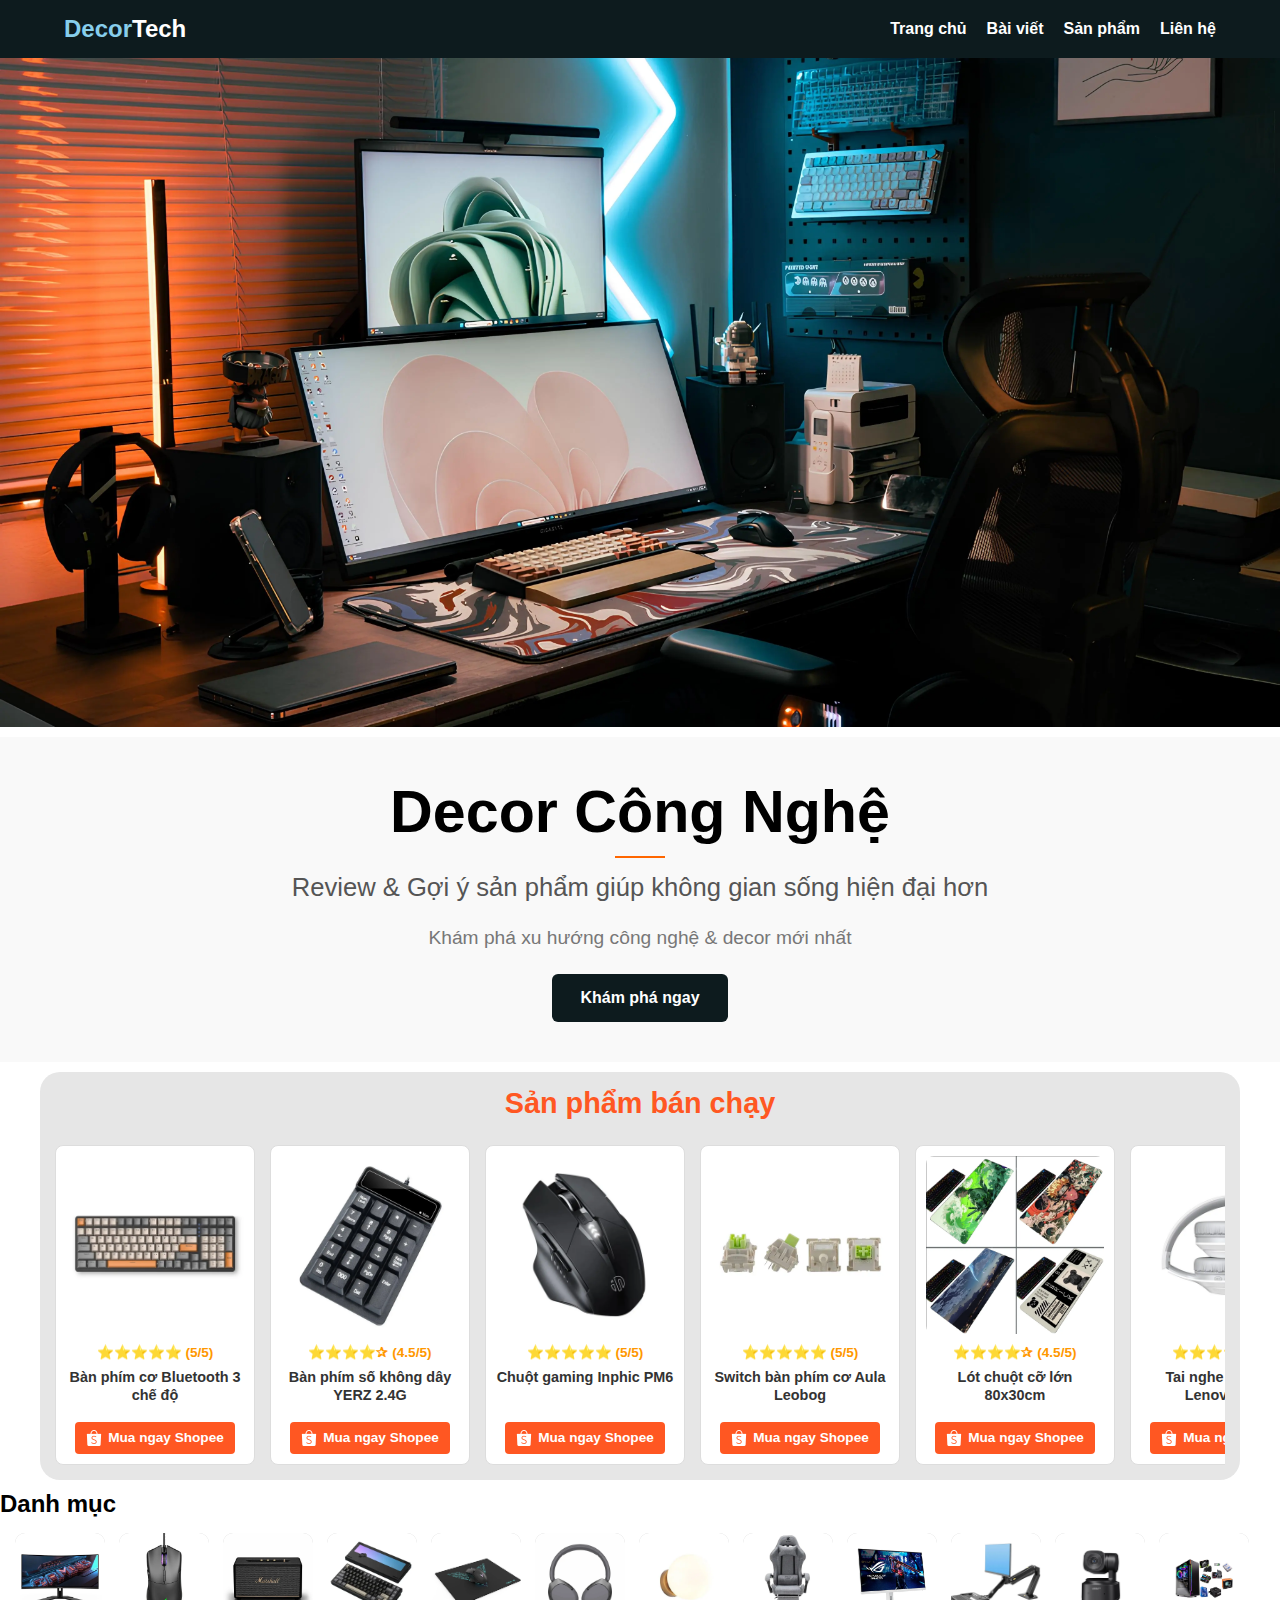
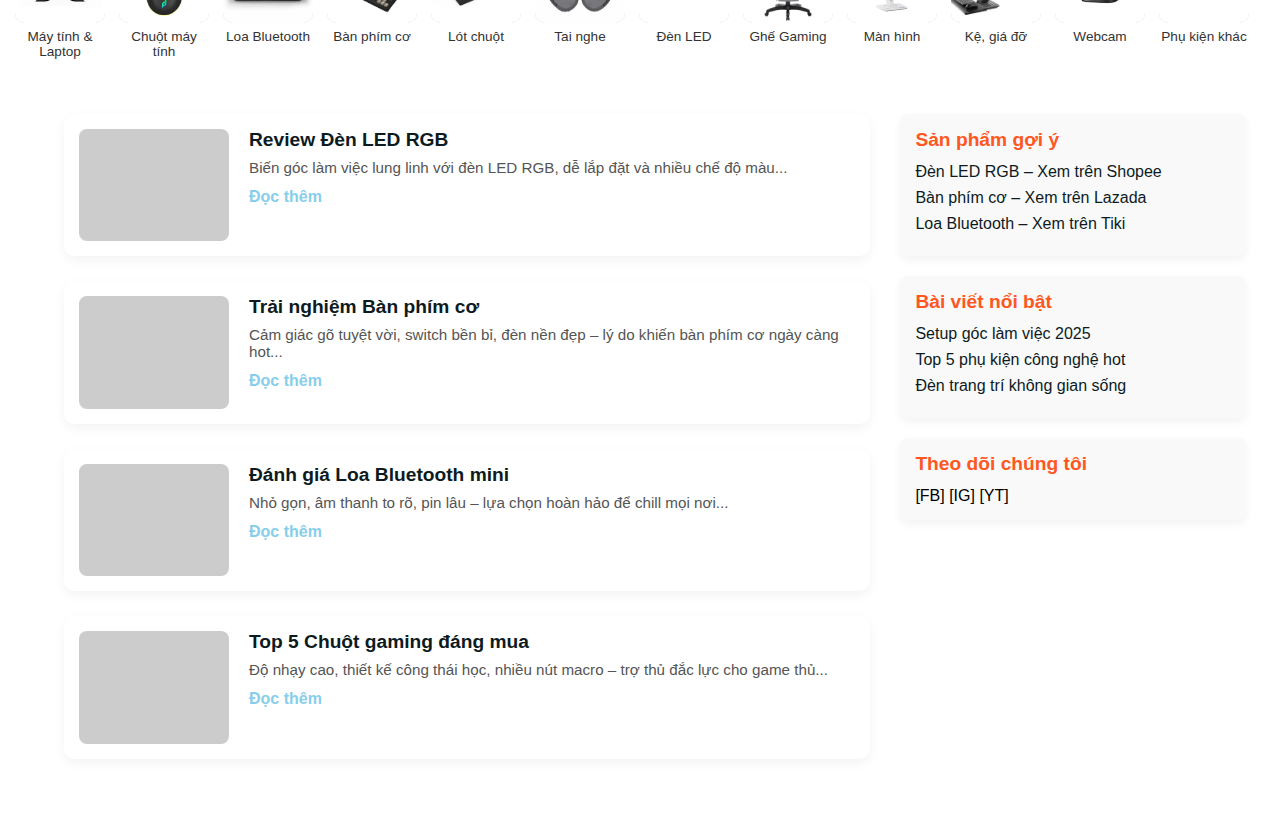
<file: index.html>
<!DOCTYPE html>
<html lang="vi">
<head>
  <meta charset="UTF-8">
  <meta name="viewport" content="width=device-width, initial-scale=1.0">
  <title>Decor Công Nghệ – Review PC, Chuột, Bàn Phím & Phụ Kiện</title>
  <meta name="description" content="Decor Công Nghệ – Blog review phụ kiện PC: bàn phím cơ, chuột, tai nghe, loa bluetooth, đèn LED, lót chuột giúp setup bàn làm việc đẹp & hiện đại.">
  
  <!-- CSS -->
  <link rel="stylesheet" href="style.css">
  <!-- Font Awesome -->
  <link rel="stylesheet" href="https://cdnjs.cloudflare.com/ajax/libs/font-awesome/6.4.0/css/all.min.css">
<!-- Google tag (gtag.js) -->
<script async src="https://www.googletagmanager.com/gtag/js?id=G-FD4Z0VSDCS"></script>
<script>
  window.dataLayer = window.dataLayer || [];
  function gtag(){dataLayer.push(arguments);}
  gtag('js', new Date());

  gtag('config', 'G-FD4Z0VSDCS');
</script>

<!-- Schema WebSite + Organization -->
<script type="application/ld+json">
{
  "@context": "https://schema.org",
  "@type": "WebSite",
  "name": "Decor Công Nghệ",
  "url": "https://decorcongnghe.online/",
  "description": "Decor Công Nghệ – Blog review phụ kiện PC: bàn phím cơ, chuột, tai nghe, loa bluetooth, đèn LED, lót chuột giúp setup bàn làm việc đẹp & hiện đại.",
  "publisher": {
    "@type": "Organization",
    "name": "Decor Công Nghệ",
    "logo": {
      "@type": "ImageObject",
      "url": "https://decorcongnghe.online/images/logo/logodecor.jpeg"
    }
  },
  "potentialAction": {
    "@type": "SearchAction",
    "target": "https://decorcongnghe.online/?s={search_term_string}",
    "query-input": "required name=search_term_string"
  }
}
</script>

</head>
<body>
  <!-- Header -->
  <header class="site-header">
    <div class="container flex-between">
      <!-- Logo -->
      <div class="logo">Decor<span>Tech</span></div>

      <!-- Navigation -->
      <nav>
        <ul class="menu">
          <li><a href="#">Trang chủ</a></li>
          <li><a href="#">Bài viết</a></li>
          <li><a href="#">Sản phẩm</a></li>
          <li><a href="#">Liên hệ</a></li>
        </ul>
        <!-- Mobile toggle -->
        <button class="menu-toggle">☰</button>
      </nav>
    </div>
  </header>

  <!-- Hero Section -->
  <section class="hero">
    <img src="images/hero/anh-hero.webp" alt="Hero Banner" class="hero-img">
  </section>

  <div class="hero-text">
    <h1>Decor Công Nghệ</h1>
    <p>Review & Gợi ý sản phẩm giúp không gian sống hiện đại hơn</p>
    <small class="sub-tagline">Khám phá xu hướng công nghệ & decor mới nhất</small>
    <a href="#articles" class="btn-cta">Khám phá ngay</a>
  </div>

<!-- Bestseller Products -->
<section class="bestseller">
  <h2>Sản phẩm bán chạy</h2>
  <div class="slider" id="productSlider">

    <div class="slide">
      <div class="product-thumb">
        <img src="images/banchay/banphimbanchay.webp" alt="Bàn phím cơ Bluetooth 3 chế độ" loading="lazy">
      </div>
      <p class="rating">⭐⭐⭐⭐⭐ (5/5)</p>
      <h3>Bàn phím cơ Bluetooth 3 chế độ</h3>
      <a href="https://s.shopee.vn/6fYFL41TYi" class="btn-buy">
        <img src="images/icons/shopee-icon.webp" alt="Shopee" class="icon-shopee">
        Mua ngay Shopee
      </a>
    </div>

    <div class="slide">
      <div class="product-thumb">
        <img src="images/banchay/nutphimtat.webp" alt="Bàn phím số không dây YERZ 2.4G" loading="lazy">
      </div>
      <p class="rating">⭐⭐⭐⭐✰ (4.5/5)</p>
      <h3>Bàn phím số không dây YERZ 2.4G</h3>
      <a href="https://s.shopee.vn/6AbykezBQm" class="btn-buy">
        <img src="images/icons/shopee-icon.webp" alt="Shopee" class="icon-shopee">
        Mua ngay Shopee
      </a>
    </div>

    <div class="slide">
      <div class="product-thumb">
        <img src="images/banchay/chuotbanchay.webp" alt="Chuột gaming Inphic PM6" loading="lazy">
      </div>
      <p class="rating">⭐⭐⭐⭐⭐ (5/5)</p>
      <h3>Chuột gaming Inphic PM6</h3>
      <a href="https://s.shopee.vn/8pcjvsCm0X" class="btn-buy">
        <img src="images/icons/shopee-icon.webp" alt="Shopee" class="icon-shopee">
        Mua ngay Shopee
      </a>
    </div>

    <div class="slide">
      <div class="product-thumb">
        <img src="images/banchay/switchbp.webp" alt="Switch bàn phím cơ Aula Leobog" loading="lazy">
      </div>
      <p class="rating">⭐⭐⭐⭐⭐ (5/5)</p>
      <h3>Switch bàn phím cơ Aula Leobog</h3>
      <a href="https://s.shopee.vn/1Vq9DVqgtQ" class="btn-buy">
        <img src="images/icons/shopee-icon.webp" alt="Shopee" class="icon-shopee">
        Mua ngay Shopee
      </a>
    </div>

    <div class="slide">
      <div class="product-thumb">
        <img src="images/banchay/lotchuotbanchay.webp" alt="Lót chuột cỡ lớn 80x30cm" loading="lazy">
      </div>
      <p class="rating">⭐⭐⭐⭐✰ (4.5/5)</p>
      <h3>Lót chuột cỡ lớn 80x30cm</h3>
      <a href="https://s.shopee.vn/4AquOgYmJO" class="btn-buy">
        <img src="images/icons/shopee-icon.webp" alt="Shopee" class="icon-shopee">
        Mua ngay Shopee
      </a>
    </div>

    <div class="slide">
      <div class="product-thumb">
        <img src="images/banchay/tainghebanchay.webp" alt="Tai nghe Bluetooth Lenovo TH10" loading="lazy">
      </div>
      <p class="rating">⭐⭐⭐⭐⭐ (5/5)</p>
      <h3>Tai nghe Bluetooth Lenovo TH10</h3>
      <a href="https://s.shopee.vn/5AjRpjFZLc" class="btn-buy">
        <img src="images/icons/shopee-icon.webp" alt="Shopee" class="icon-shopee">
        Mua ngay Shopee
      </a>
    </div>

    <div class="slide">
      <div class="product-thumb">
        <img src="images/banchay/loabluetoothbanchay.webp" alt="Loa Bluetooth Glass 5 RGB" loading="lazy">
      </div>
      <p class="rating">⭐⭐⭐⭐⭐ (5/5)</p>
      <h3>Loa Bluetooth Glass 5 RGB</h3>
      <a href="https://s.shopee.vn/5ffiQnfNVQ" class="btn-buy">
        <img src="images/icons/shopee-icon.webp" alt="Shopee" class="icon-shopee">
        Mua ngay Shopee
      </a>
    </div>

    <div class="slide">
      <div class="product-thumb">
        <img src="images/banchay/giadobanchay.webp" alt="Giá đỡ Laptop/Macbook nhôm" loading="lazy">
      </div>
      <p class="rating">⭐⭐⭐⭐✰ (4.5/5)</p>
      <h3>Giá đỡ Laptop/Macbook nhôm</h3>
      <a href="https://s.shopee.vn/gH2V5zsuK" class="btn-buy">
        <img src="images/icons/shopee-icon.webp" alt="Shopee" class="icon-shopee">
        Mua ngay Shopee
      </a>
    </div>

  </div>
</section>

  <!-- Categories Section -->
  <section class="categories">
  <h2>Danh mục</h2>
  <div class="category-slider">

  <a href="danhmuc/category-maytinh.html" class="category-item">
    <div class="cat-thumb">
      <img src="images/categories/maytinh.webp" alt="Máy tính & Laptop" loading="lazy">
    </div>
    <p>Máy tính & Laptop</p>
  </a>

  <a href="danhmuc/category-chuot.html" class="category-item">
    <div class="cat-thumb">
      <img src="images/categories/chuot.webp" alt="Chuột máy tính" loading="lazy">
    </div>
    <p>Chuột máy tính</p>
  </a>

  <a href="danhmuc/category-loa.html" class="category-item">
    <div class="cat-thumb">
      <img src="images/categories/loa.webp" alt="Loa Bluetooth" loading="lazy">
    </div>
    <p>Loa Bluetooth</p>
  </a>

  <a href="danhmuc/category-banphim.html" class="category-item">
    <div class="cat-thumb">
      <img src="images/categories/banphim.webp" alt="Bàn phím cơ" loading="lazy">
    </div>
    <p>Bàn phím cơ</p>
  </a>

  <a href="danhmuc/category-lotchuot.html" class="category-item">
    <div class="cat-thumb">
      <img src="images/categories/lotchuot.webp" alt="Lót chuột" loading="lazy">
    </div>
    <p>Lót chuột</p>
  </a>

  <a href="danhmuc/category-tainghe.html" class="category-item">
    <div class="cat-thumb">
      <img src="images/categories/tainghe.webp" alt="Tai nghe" loading="lazy">
    </div>
    <p>Tai nghe</p>
  </a>

  <a href="danhmuc/category-denled.html" class="category-item">
    <div class="cat-thumb">
      <img src="images/categories/denled.webp" alt="Đèn LED" loading="lazy">
    </div>
    <p>Đèn LED</p>
  </a>

  <a href="danhmuc/category-ghe.html" class="category-item">
    <div class="cat-thumb">
      <img src="images/categories/ghe.webp" alt="Ghế Gaming" loading="lazy">
    </div>
    <p>Ghế Gaming</p>
  </a>

  <a href="danhmuc/category-manhinh.html" class="category-item">
    <div class="cat-thumb">
      <img src="images/categories/manhinh.webp" alt="Màn hình" loading="lazy">
    </div>
    <p>Màn hình</p>
  </a>

  <a href="danhmuc/category-ke.html" class="category-item">
    <div class="cat-thumb">
      <img src="images/categories/ke.webp" alt="Kệ, giá đỡ" loading="lazy">
    </div>
    <p>Kệ, giá đỡ</p>
  </a>

  <a href="danhmuc/category-webcam.html" class="category-item">
    <div class="cat-thumb">
      <img src="images/categories/webcam.webp" alt="Webcam" loading="lazy">
    </div>
    <p>Webcam</p>
  </a>

  <a href="danhmuc/category-khac.html" class="category-item">
    <div class="cat-thumb">
      <img src="images/categories/khac.webp" alt="Phụ kiện khác" loading="lazy">
    </div>
    <p>Phụ kiện khác</p>
  </a>

</div>


  </div>
</section>


  <!-- Content -->
  <section class="content container" id="articles">
    <!-- Main column -->
    <div class="main-column">
      <article class="post-card">
        <div class="thumb thumb-1"></div>
        <div class="post-content">
          <h2>Review Đèn LED RGB</h2>
          <p>Biến góc làm việc lung linh với đèn LED RGB, dễ lắp đặt và nhiều chế độ màu...</p>
          <a href="#" class="read-more">Đọc thêm</a>
        </div>
      </article>

      <article class="post-card">
        <div class="thumb thumb-2"></div>
        <div class="post-content">
          <h2>Trải nghiệm Bàn phím cơ</h2>
          <p>Cảm giác gõ tuyệt vời, switch bền bỉ, đèn nền đẹp – lý do khiến bàn phím cơ ngày càng hot...</p>
          <a href="#" class="read-more">Đọc thêm</a>
        </div>
      </article>

      <article class="post-card">
        <div class="thumb thumb-3"></div>
        <div class="post-content">
          <h2>Đánh giá Loa Bluetooth mini</h2>
          <p>Nhỏ gọn, âm thanh to rõ, pin lâu – lựa chọn hoàn hảo để chill mọi nơi...</p>
          <a href="#" class="read-more">Đọc thêm</a>
        </div>
      </article>

      <article class="post-card">
        <div class="thumb thumb-4"></div>
        <div class="post-content">
          <h2>Top 5 Chuột gaming đáng mua</h2>
          <p>Độ nhạy cao, thiết kế công thái học, nhiều nút macro – trợ thủ đắc lực cho game thủ...</p>
          <a href="#" class="read-more">Đọc thêm</a>
        </div>
      </article>
    </div>

    <!-- Sidebar -->
    <aside class="sidebar">
      <div class="sidebar-box">
        <h3>Sản phẩm gợi ý</h3>
        <ul>
          <li><a href="#">Đèn LED RGB – Xem trên Shopee</a></li>
          <li><a href="#">Bàn phím cơ – Xem trên Lazada</a></li>
          <li><a href="#">Loa Bluetooth – Xem trên Tiki</a></li>
        </ul>
      </div>

      <div class="sidebar-box">
        <h3>Bài viết nổi bật</h3>
        <ul>
          <li><a href="#">Setup góc làm việc 2025</a></li>
          <li><a href="#">Top 5 phụ kiện công nghệ hot</a></li>
          <li><a href="#">Đèn trang trí không gian sống</a></li>
        </ul>
      </div>

      <div class="sidebar-box">
        <h3>Theo dõi chúng tôi</h3>
        <p>[FB] [IG] [YT]</p>
      </div>
    </aside>
  </section>

  <!-- JS -->
  <script src="script.js"></script>
</body>
</html>
</file>
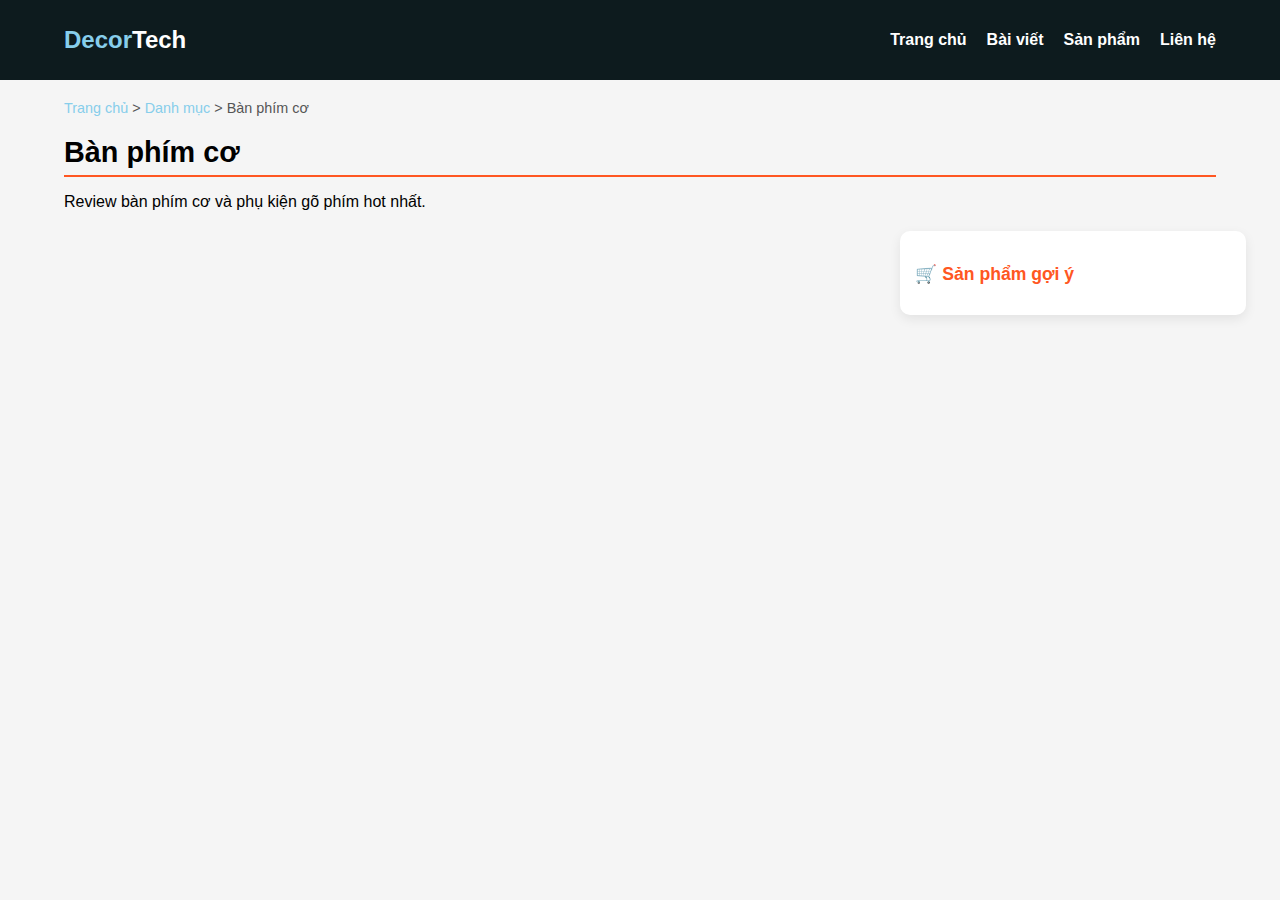
<file: danhmuc/category-banphim.html>
<!DOCTYPE html>
<html lang="vi">
<head>
  <meta charset="UTF-8">
  <meta name="viewport" content="width=device-width,initial-scale=1.0">
  <title>Bàn phím cơ - Decor Công Nghệ</title>
  <meta name="description" content="Khám phá bàn phím cơ chất lượng cao, switch mượt, keycap bền bỉ.">
  <link rel="stylesheet" href="style.css">
  <link rel="stylesheet" href="https://cdnjs.cloudflare.com/ajax/libs/font-awesome/6.4.0/css/all.min.css">
  <!-- Google tag (gtag.js) -->
  <script async src="https://www.googletagmanager.com/gtag/js?id=G-FD4Z0VSDCS"></script>
  <script>
    window.dataLayer = window.dataLayer || [];
    function gtag(){dataLayer.push(arguments);}
    gtag('js', new Date());
    gtag('config', 'G-FD4Z0VSDCS');
  </script>
</head>
<body>
  <!-- Header -->
  <header class="site-header">
    <div class="container flex-between">
      <div class="logo">Decor<span>Tech</span></div>
      <nav>
        <ul class="menu">
          <li><a href="../index.html">Trang chủ</a></li>
          <li><a href="#">Bài viết</a></li>
          <li><a href="#">Sản phẩm</a></li>
          <li><a href="#">Liên hệ</a></li>
        </ul>
        <button class="menu-toggle">☰</button>
      </nav>
    </div>
  </header>

  <!-- Breadcrumb -->
  <nav class="breadcrumb">
    <a href="../index.html">Trang chủ</a> > 
    <a href="../index.html#danhmuc">Danh mục</a> > 
    <span>Bàn phím cơ</span>
  </nav>

  <!-- Category Header -->
  <header class="category-header">
    <h1>Bàn phím cơ</h1>
    <p class="tagline">Review bàn phím cơ và phụ kiện gõ phím hot nhất.</p>
  </header>

  <!-- Main Content -->
  <main class="content container">
    <div class="main-column">
      <!-- (Trống) Sẽ thêm bài viết sau -->
    </div>

    <aside class="sidebar">
      <div class="sidebar-box">
        <h3>🛒 Sản phẩm gợi ý</h3>
        <!-- (Trống) Sẽ thêm sản phẩm sau -->
      </div>
    </aside>
  </main>

  <script src="script.js"></script>
</body>
</html>
</file>
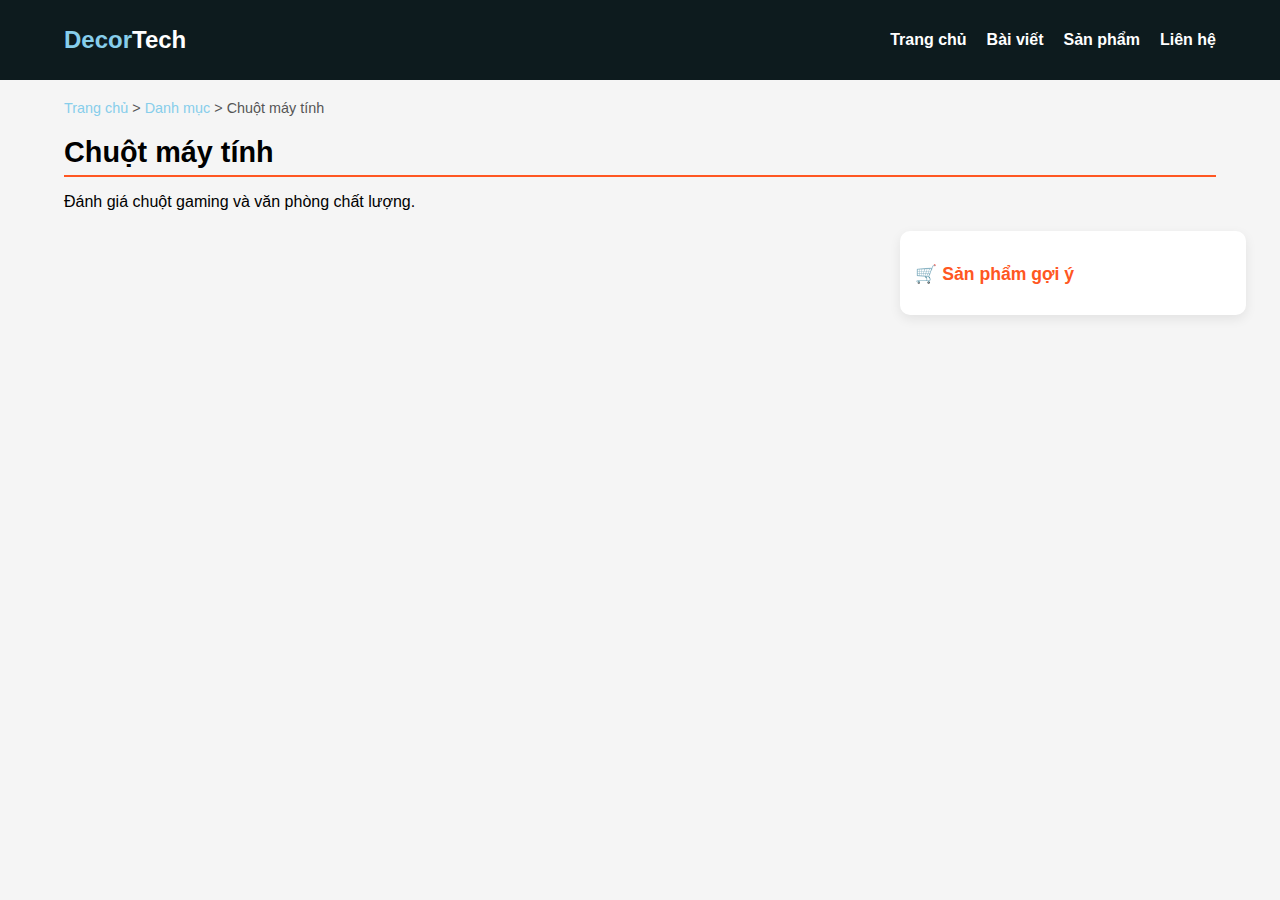
<file: danhmuc/category-chuot.html>
<!DOCTYPE html>
<html lang="vi">
<head>
  <meta charset="UTF-8">
  <meta name="viewport" content="width=device-width,initial-scale=1.0">
  <title>Chuột máy tính - Decor Công Nghệ</title>
  <meta name="description" content="Đánh giá chuột gaming và văn phòng chất lượng.">
  <link rel="stylesheet" href="style.css">
  <link rel="stylesheet" href="https://cdnjs.cloudflare.com/ajax/libs/font-awesome/6.4.0/css/all.min.css">
  <script async src="https://www.googletagmanager.com/gtag/js?id=G-FD4Z0VSDCS"></script>
  <script>
    window.dataLayer = window.dataLayer || [];
    function gtag(){dataLayer.push(arguments);}
    gtag('js', new Date());
    gtag('config', 'G-FD4Z0VSDCS');
  </script>
</head>
<body>
  <header class="site-header">
    <div class="container flex-between">
      <div class="logo">Decor<span>Tech</span></div>
      <nav>
        <ul class="menu">
          <li><a href="../index.html">Trang chủ</a></li>
          <li><a href="#">Bài viết</a></li>
          <li><a href="#">Sản phẩm</a></li>
          <li><a href="#">Liên hệ</a></li>
        </ul>
        <button class="menu-toggle">☰</button>
      </nav>
    </div>
  </header>
  <nav class="breadcrumb"><a href="../index.html">Trang chủ</a> > <a href="../index.html#danhmuc">Danh mục</a> > <span>Chuột máy tính</span></nav>
  <header class="category-header"><h1>Chuột máy tính</h1><p class="tagline">Đánh giá chuột gaming và văn phòng chất lượng.</p></header>
  <main class="content container">
    <div class="main-column"></div>
    <aside class="sidebar"><div class="sidebar-box"><h3>🛒 Sản phẩm gợi ý</h3></div></aside>
  </main>
  <script src="script.js"></script>
</body>
</html>
</file>
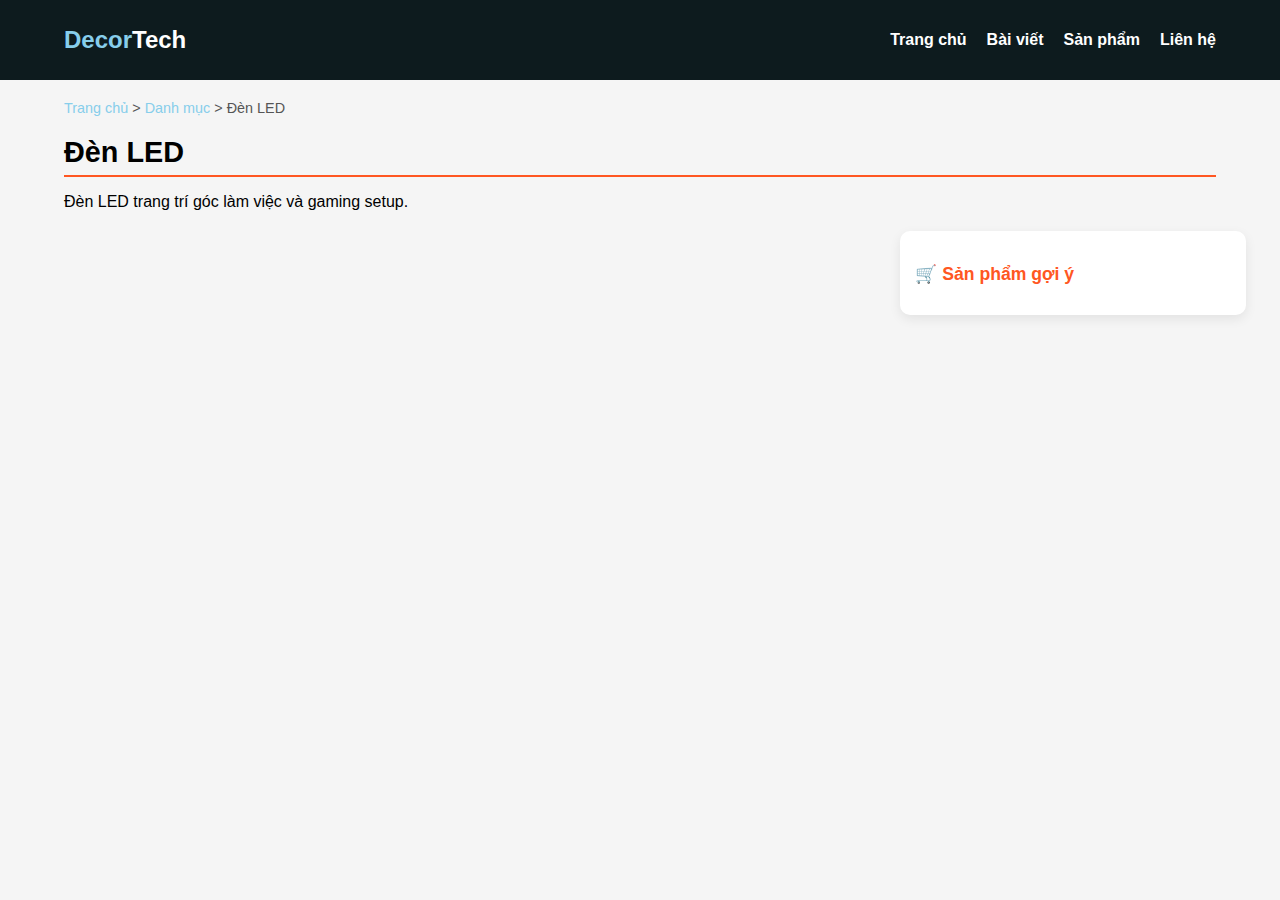
<file: danhmuc/category-denled.html>
<!DOCTYPE html>
<html lang="vi">
<head>
  <meta charset="UTF-8">
  <meta name="viewport" content="width=device-width,initial-scale=1.0">
  <title>Đèn LED - Decor Công Nghệ</title>
  <meta name="description" content="Đèn LED trang trí góc làm việc và gaming setup.">
  <link rel="stylesheet" href="style.css">
  <link rel="stylesheet" href="https://cdnjs.cloudflare.com/ajax/libs/font-awesome/6.4.0/css/all.min.css">
  <script async src="https://www.googletagmanager.com/gtag/js?id=G-FD4Z0VSDCS"></script>
  <script>
    window.dataLayer = window.dataLayer || [];
    function gtag(){dataLayer.push(arguments);}
    gtag('js', new Date());
    gtag('config', 'G-FD4Z0VSDCS');
  </script>
</head>
<body>
  <header class="site-header">
    <div class="container flex-between">
      <div class="logo">Decor<span>Tech</span></div>
      <nav>
        <ul class="menu">
          <li><a href="../index.html">Trang chủ</a></li>
          <li><a href="#">Bài viết</a></li>
          <li><a href="#">Sản phẩm</a></li>
          <li><a href="#">Liên hệ</a></li>
        </ul>
        <button class="menu-toggle">☰</button>
      </nav>
    </div>
  </header>
  <nav class="breadcrumb"><a href="../index.html">Trang chủ</a> > <a href="../index.html#danhmuc">Danh mục</a> > <span>Đèn LED</span></nav>
  <header class="category-header"><h1>Đèn LED</h1><p class="tagline">Đèn LED trang trí góc làm việc và gaming setup.</p></header>
  <main class="content container">
    <div class="main-column"></div>
    <aside class="sidebar"><div class="sidebar-box"><h3>🛒 Sản phẩm gợi ý</h3></div></aside>
  </main>
  <script src="script.js"></script>
</body>
</html>
</file>
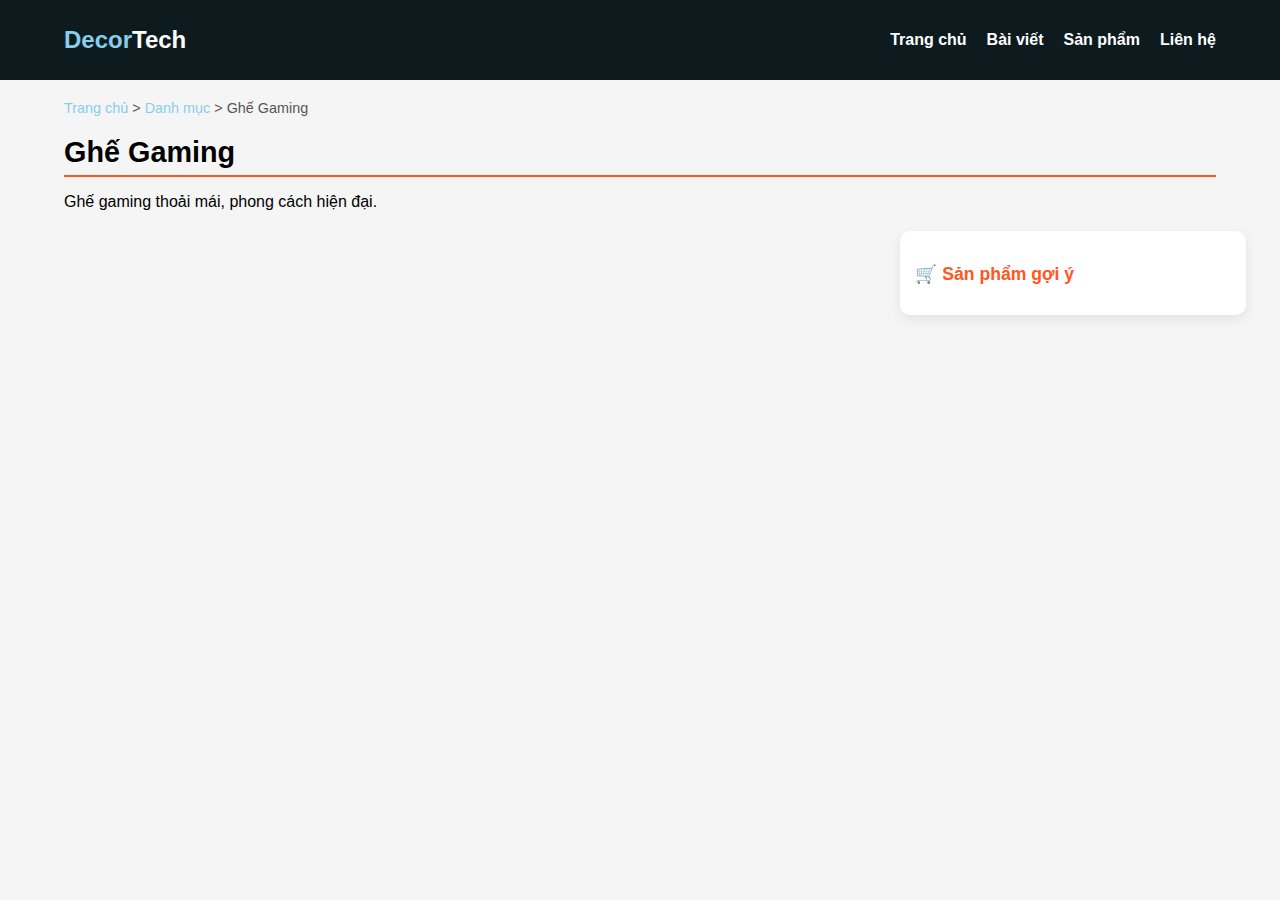
<file: danhmuc/category-ghe.html>
<!DOCTYPE html>
<html lang="vi">
<head>
  <meta charset="UTF-8">
  <meta name="viewport" content="width=device-width,initial-scale=1.0">
  <title>Ghế Gaming - Decor Công Nghệ</title>
  <meta name="description" content="Ghế gaming thoải mái, phong cách hiện đại.">
  <link rel="stylesheet" href="style.css">
  <link rel="stylesheet" href="https://cdnjs.cloudflare.com/ajax/libs/font-awesome/6.4.0/css/all.min.css">
  <script async src="https://www.googletagmanager.com/gtag/js?id=G-FD4Z0VSDCS"></script>
  <script>
    window.dataLayer = window.dataLayer || [];
    function gtag(){dataLayer.push(arguments);}
    gtag('js', new Date());
    gtag('config', 'G-FD4Z0VSDCS');
  </script>
</head>
<body>
  <header class="site-header">
    <div class="container flex-between">
      <div class="logo">Decor<span>Tech</span></div>
      <nav>
        <ul class="menu">
          <li><a href="../index.html">Trang chủ</a></li>
          <li><a href="#">Bài viết</a></li>
          <li><a href="#">Sản phẩm</a></li>
          <li><a href="#">Liên hệ</a></li>
        </ul>
        <button class="menu-toggle">☰</button>
      </nav>
    </div>
  </header>
  <nav class="breadcrumb"><a href="../index.html">Trang chủ</a> > <a href="../index.html#danhmuc">Danh mục</a> > <span>Ghế Gaming</span></nav>
  <header class="category-header"><h1>Ghế Gaming</h1><p class="tagline">Ghế gaming thoải mái, phong cách hiện đại.</p></header>
  <main class="content container">
    <div class="main-column"></div>
    <aside class="sidebar"><div class="sidebar-box"><h3>🛒 Sản phẩm gợi ý</h3></div></aside>
  </main>
  <script src="script.js"></script>
</body>
</html>
</file>
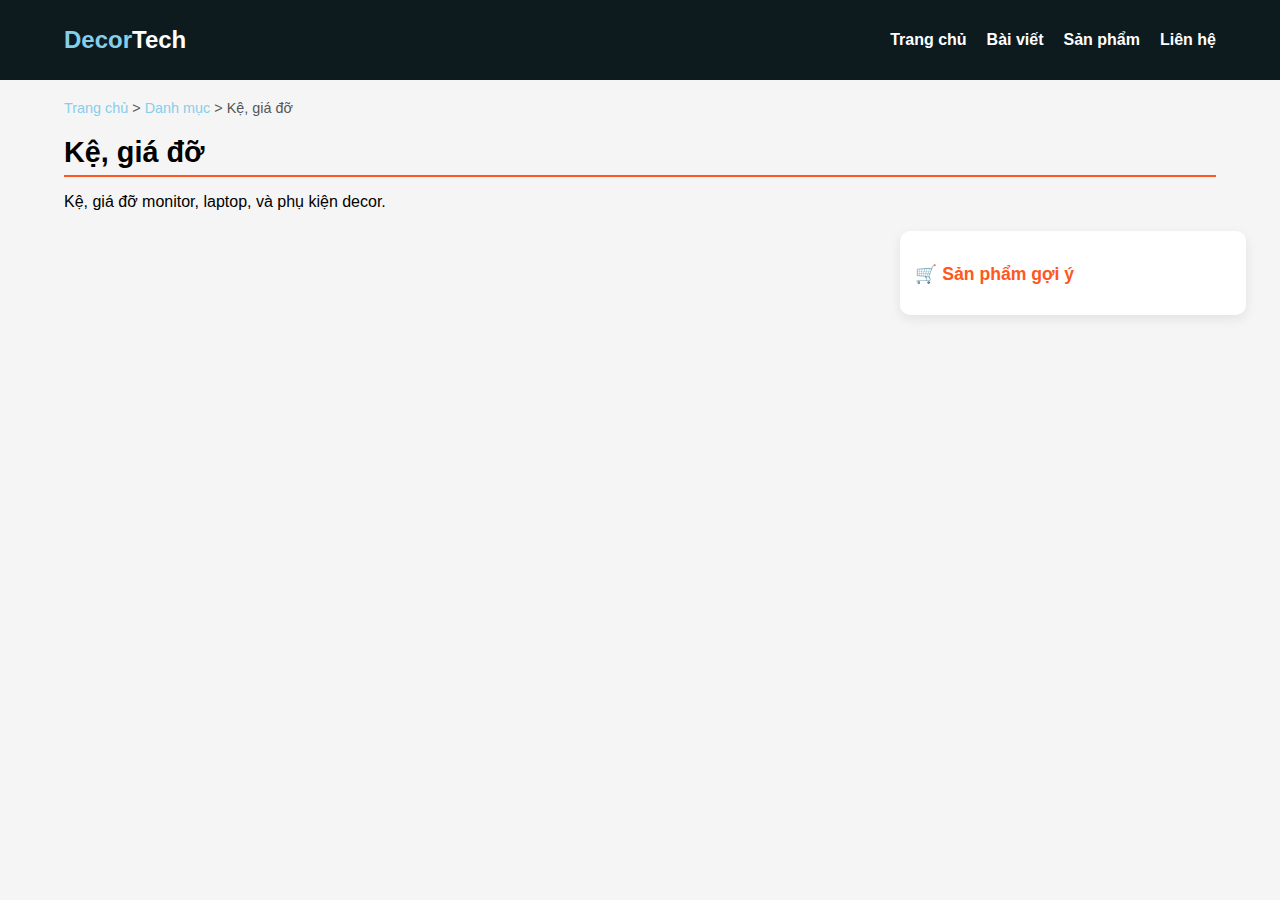
<file: danhmuc/category-ke.html>
<!DOCTYPE html>
<html lang="vi">
<head>
  <meta charset="UTF-8">
  <meta name="viewport" content="width=device-width,initial-scale=1.0">
  <title>Kệ, giá đỡ - Decor Công Nghệ</title>
  <meta name="description" content="Kệ, giá đỡ monitor, laptop, và phụ kiện decor.">
  <link rel="stylesheet" href="style.css">
  <link rel="stylesheet" href="https://cdnjs.cloudflare.com/ajax/libs/font-awesome/6.4.0/css/all.min.css">
  <script async src="https://www.googletagmanager.com/gtag/js?id=G-FD4Z0VSDCS"></script>
  <script>
    window.dataLayer = window.dataLayer || [];
    function gtag(){dataLayer.push(arguments);}
    gtag('js', new Date());
    gtag('config', 'G-FD4Z0VSDCS');
  </script>
</head>
<body>
  <header class="site-header">
    <div class="container flex-between">
      <div class="logo">Decor<span>Tech</span></div>
      <nav>
        <ul class="menu">
          <li><a href="../index.html">Trang chủ</a></li>
          <li><a href="#">Bài viết</a></li>
          <li><a href="#">Sản phẩm</a></li>
          <li><a href="#">Liên hệ</a></li>
        </ul>
        <button class="menu-toggle">☰</button>
      </nav>
    </div>
  </header>
  <nav class="breadcrumb"><a href="../index.html">Trang chủ</a> > <a href="../index.html#danhmuc">Danh mục</a> > <span>Kệ, giá đỡ</span></nav>
  <header class="category-header"><h1>Kệ, giá đỡ</h1><p class="tagline">Kệ, giá đỡ monitor, laptop, và phụ kiện decor.</p></header>
  <main class="content container">
    <div class="main-column"></div>
    <aside class="sidebar"><div class="sidebar-box"><h3>🛒 Sản phẩm gợi ý</h3></div></aside>
  </main>
  <script src="script.js"></script>
</body>
</html>
</file>
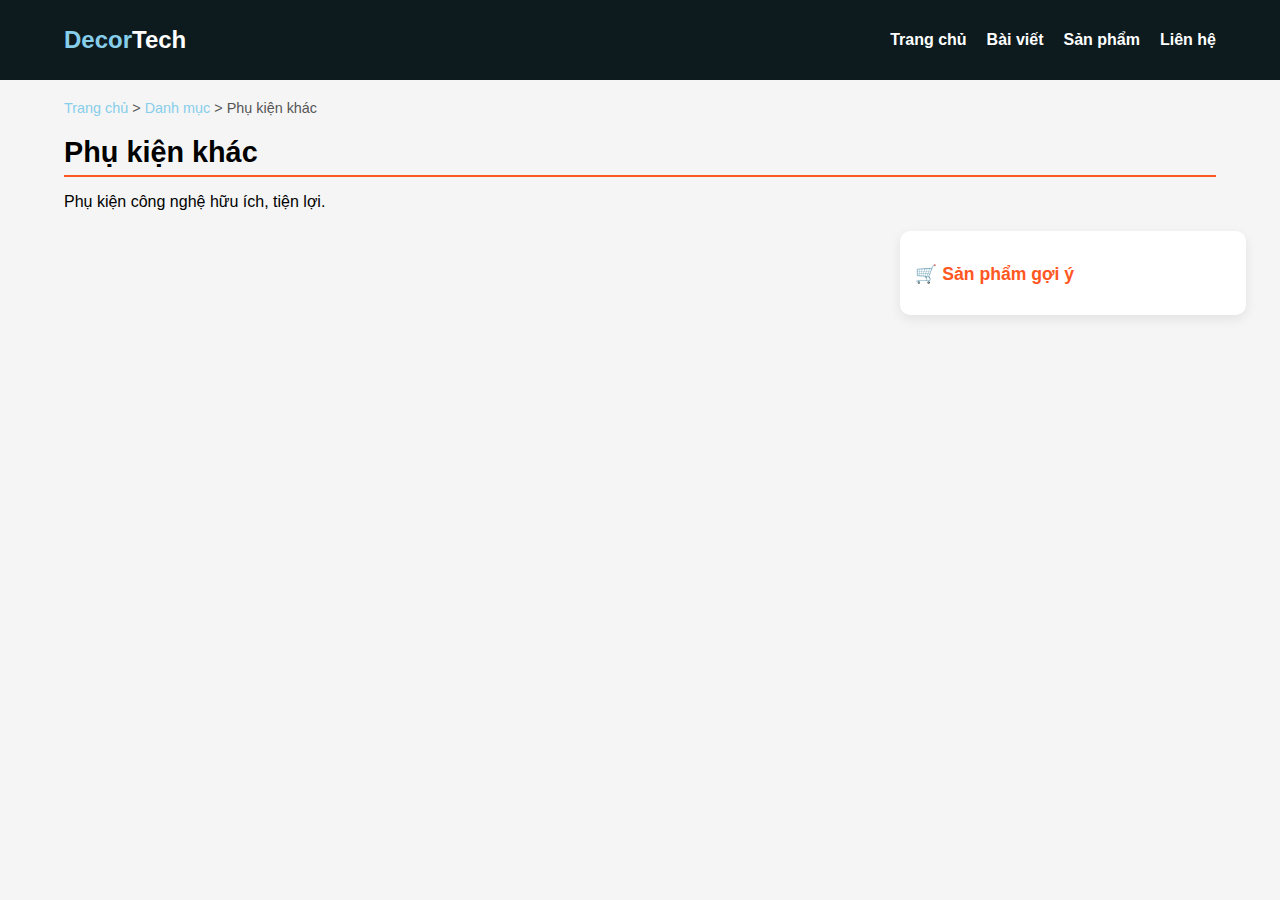
<file: danhmuc/category-khac.html>
<!DOCTYPE html>
<html lang="vi">
<head>
  <meta charset="UTF-8">
  <meta name="viewport" content="width=device-width,initial-scale=1.0">
  <title>Phụ kiện khác - Decor Công Nghệ</title>
  <meta name="description" content="Phụ kiện công nghệ hữu ích, tiện lợi.">
  <link rel="stylesheet" href="style.css">
  <link rel="stylesheet" href="https://cdnjs.cloudflare.com/ajax/libs/font-awesome/6.4.0/css/all.min.css">
  <script async src="https://www.googletagmanager.com/gtag/js?id=G-FD4Z0VSDCS"></script>
  <script>
    window.dataLayer = window.dataLayer || [];
    function gtag(){dataLayer.push(arguments);}
    gtag('js', new Date());
    gtag('config', 'G-FD4Z0VSDCS');
  </script>
</head>
<body>
  <header class="site-header">
    <div class="container flex-between">
      <div class="logo">Decor<span>Tech</span></div>
      <nav>
        <ul class="menu">
          <li><a href="../index.html">Trang chủ</a></li>
          <li><a href="#">Bài viết</a></li>
          <li><a href="#">Sản phẩm</a></li>
          <li><a href="#">Liên hệ</a></li>
        </ul>
        <button class="menu-toggle">☰</button>
      </nav>
    </div>
  </header>
  <nav class="breadcrumb"><a href="../index.html">Trang chủ</a> > <a href="../index.html#danhmuc">Danh mục</a> > <span>Phụ kiện khác</span></nav>
  <header class="category-header"><h1>Phụ kiện khác</h1><p class="tagline">Phụ kiện công nghệ hữu ích, tiện lợi.</p></header>
  <main class="content container">
    <div class="main-column"></div>
    <aside class="sidebar"><div class="sidebar-box"><h3>🛒 Sản phẩm gợi ý</h3></div></aside>
  </main>
  <script src="script.js"></script>
</body>
</html>
</file>
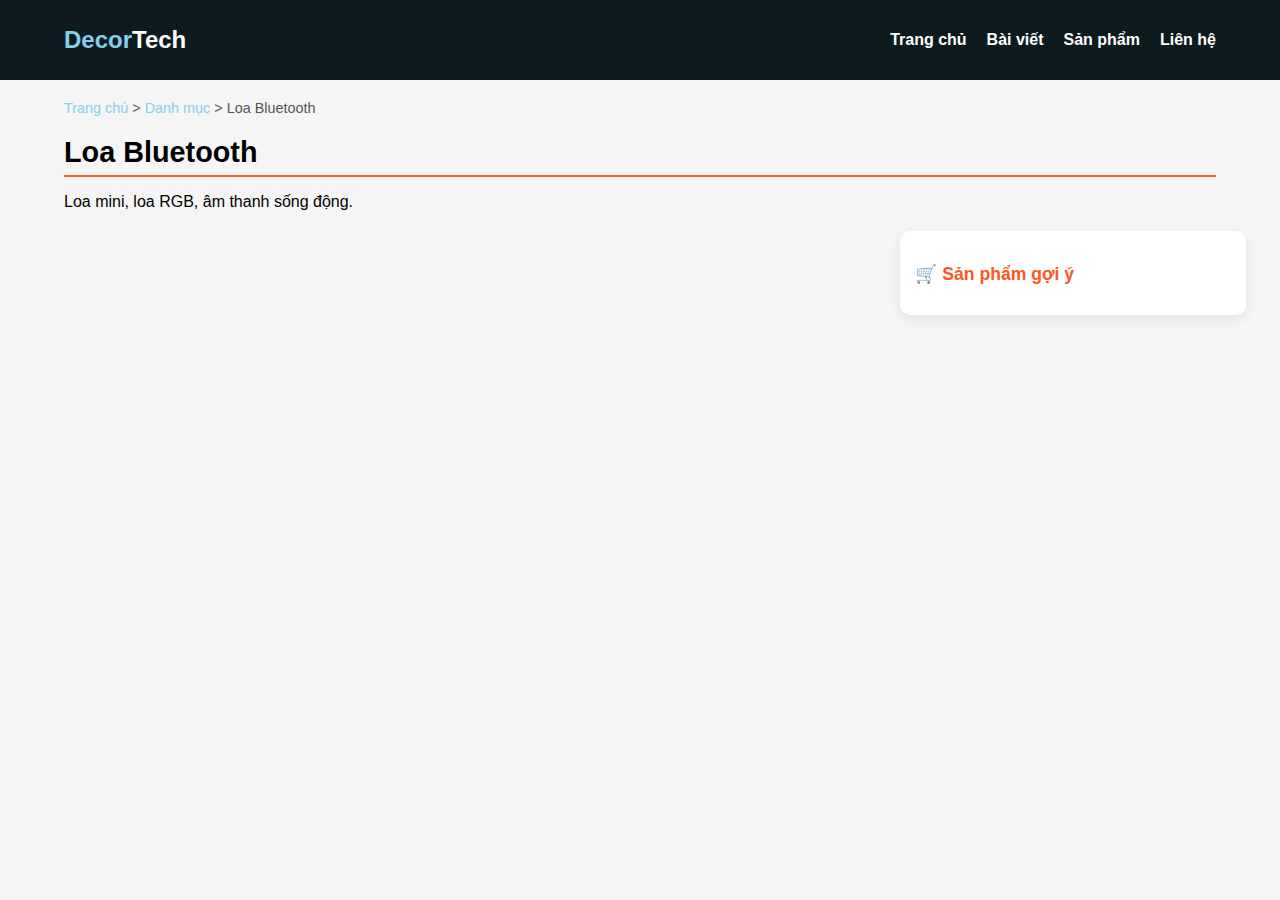
<file: danhmuc/category-loa.html>
<!DOCTYPE html>
<html lang="vi">
<head>
  <meta charset="UTF-8">
  <meta name="viewport" content="width=device-width,initial-scale=1.0">
  <title>Loa Bluetooth - Decor Công Nghệ</title>
  <meta name="description" content="Loa mini, loa RGB, âm thanh sống động.">
  <link rel="stylesheet" href="style.css">
  <link rel="stylesheet" href="https://cdnjs.cloudflare.com/ajax/libs/font-awesome/6.4.0/css/all.min.css">
  <script async src="https://www.googletagmanager.com/gtag/js?id=G-FD4Z0VSDCS"></script>
  <script>
    window.dataLayer = window.dataLayer || [];
    function gtag(){dataLayer.push(arguments);}
    gtag('js', new Date());
    gtag('config', 'G-FD4Z0VSDCS');
  </script>
</head>
<body>
  <header class="site-header">
    <div class="container flex-between">
      <div class="logo">Decor<span>Tech</span></div>
      <nav>
        <ul class="menu">
          <li><a href="../index.html">Trang chủ</a></li>
          <li><a href="#">Bài viết</a></li>
          <li><a href="#">Sản phẩm</a></li>
          <li><a href="#">Liên hệ</a></li>
        </ul>
        <button class="menu-toggle">☰</button>
      </nav>
    </div>
  </header>
  <nav class="breadcrumb"><a href="../index.html">Trang chủ</a> > <a href="../index.html#danhmuc">Danh mục</a> > <span>Loa Bluetooth</span></nav>
  <header class="category-header"><h1>Loa Bluetooth</h1><p class="tagline">Loa mini, loa RGB, âm thanh sống động.</p></header>
  <main class="content container">
    <div class="main-column"></div>
    <aside class="sidebar"><div class="sidebar-box"><h3>🛒 Sản phẩm gợi ý</h3></div></aside>
  </main>
  <script src="script.js"></script>
</body>
</html>
</file>
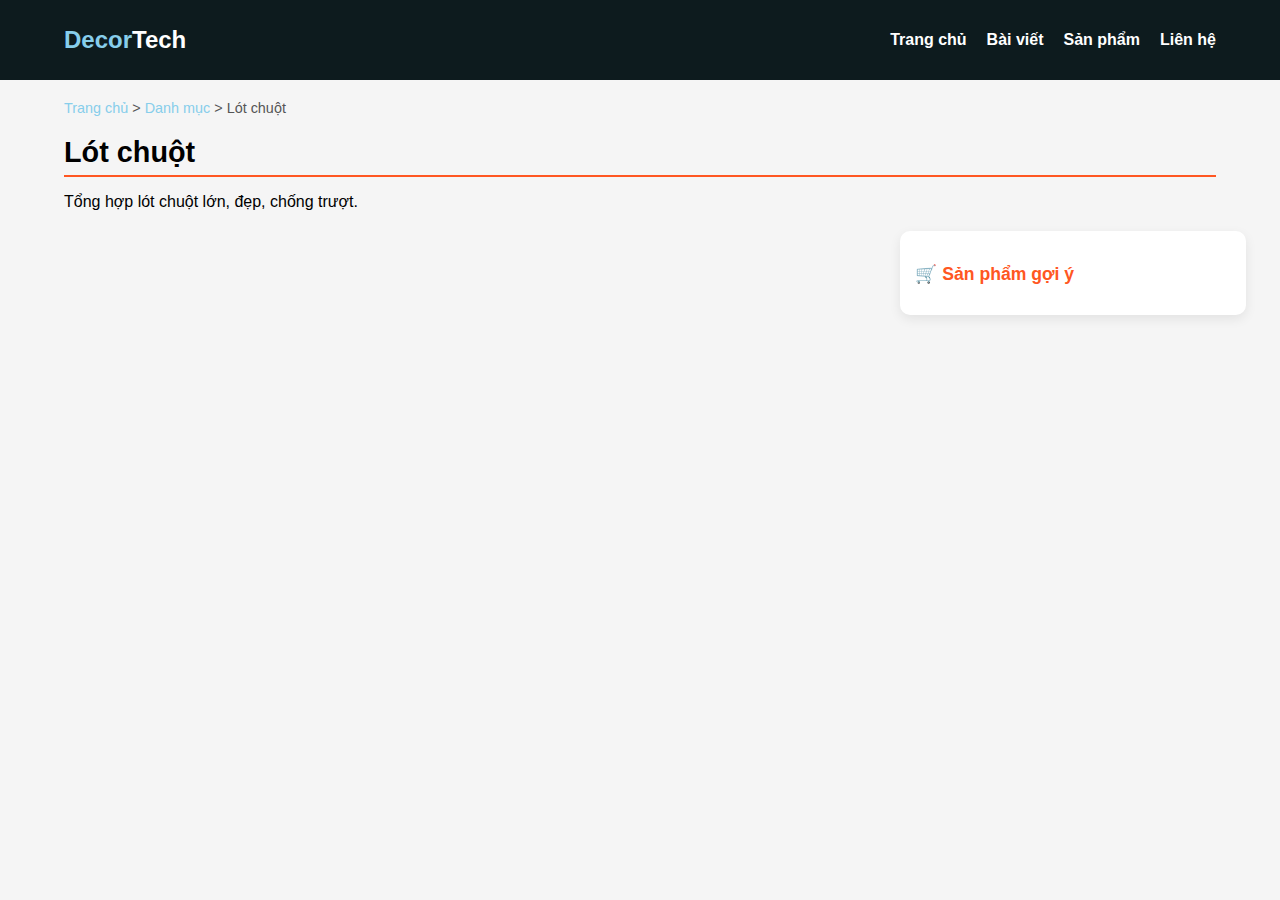
<file: danhmuc/category-lotchuot.html>
<!DOCTYPE html>
<html lang="vi">
<head>
  <meta charset="UTF-8">
  <meta name="viewport" content="width=device-width,initial-scale=1.0">
  <title>Lót chuột - Decor Công Nghệ</title>
  <meta name="description" content="Tổng hợp lót chuột lớn, đẹp, chống trượt.">
  <link rel="stylesheet" href="style.css">
  <link rel="stylesheet" href="https://cdnjs.cloudflare.com/ajax/libs/font-awesome/6.4.0/css/all.min.css">
  <script async src="https://www.googletagmanager.com/gtag/js?id=G-FD4Z0VSDCS"></script>
  <script>
    window.dataLayer = window.dataLayer || [];
    function gtag(){dataLayer.push(arguments);}
    gtag('js', new Date());
    gtag('config', 'G-FD4Z0VSDCS');
  </script>
</head>
<body>
  <header class="site-header">
    <div class="container flex-between">
      <div class="logo">Decor<span>Tech</span></div>
      <nav>
        <ul class="menu">
          <li><a href="../index.html">Trang chủ</a></li>
          <li><a href="#">Bài viết</a></li>
          <li><a href="#">Sản phẩm</a></li>
          <li><a href="#">Liên hệ</a></li>
        </ul>
        <button class="menu-toggle">☰</button>
      </nav>
    </div>
  </header>
  <nav class="breadcrumb"><a href="../index.html">Trang chủ</a> > <a href="../index.html#danhmuc">Danh mục</a> > <span>Lót chuột</span></nav>
  <header class="category-header"><h1>Lót chuột</h1><p class="tagline">Tổng hợp lót chuột lớn, đẹp, chống trượt.</p></header>
  <main class="content container">
    <div class="main-column"></div>
    <aside class="sidebar"><div class="sidebar-box"><h3>🛒 Sản phẩm gợi ý</h3></div></aside>
  </main>
  <script src="script.js"></script>
</body>
</html>
</file>
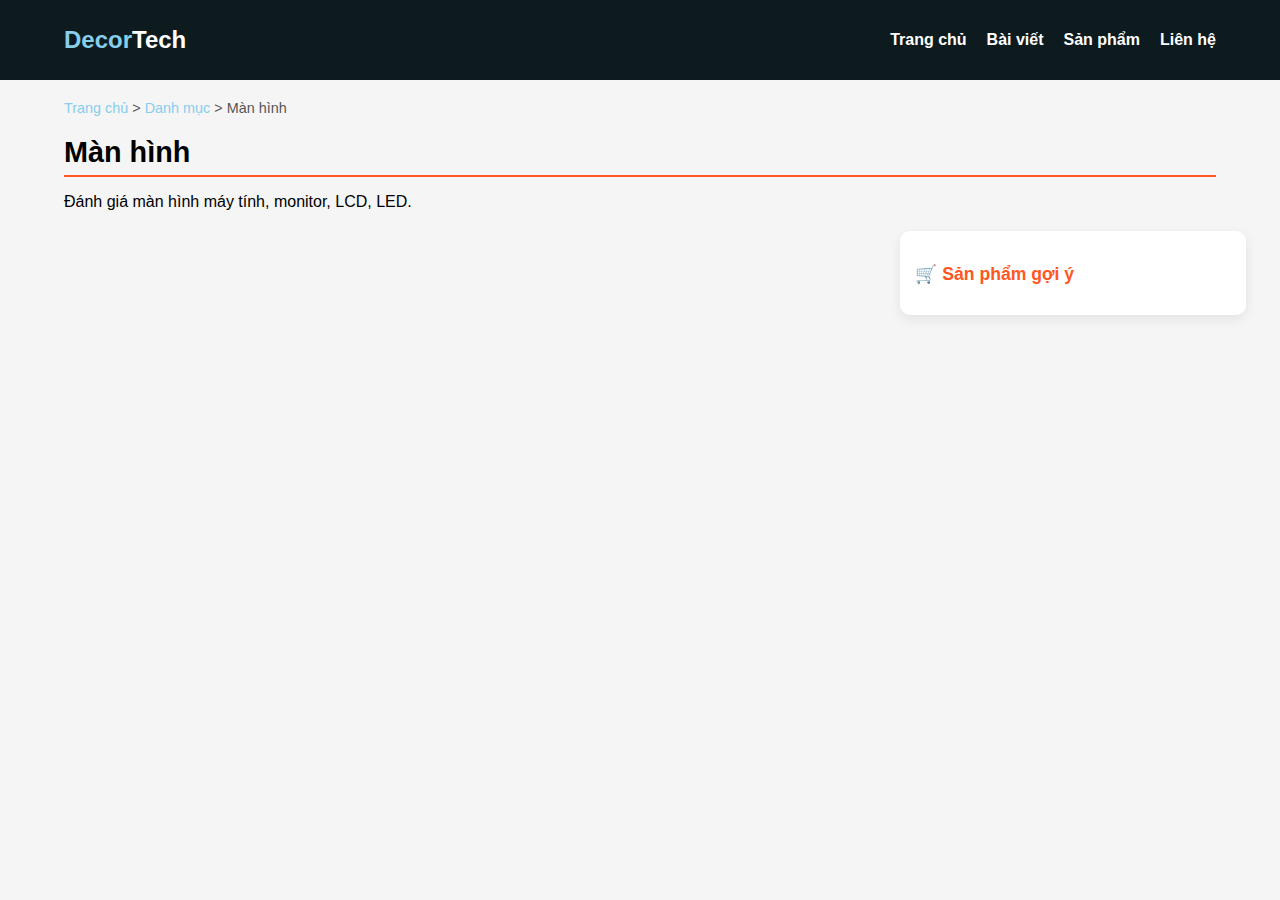
<file: danhmuc/category-manhinh.html>
<!DOCTYPE html>
<html lang="vi">
<head>
  <meta charset="UTF-8">
  <meta name="viewport" content="width=device-width,initial-scale=1.0">
  <title>Màn hình - Decor Công Nghệ</title>
  <meta name="description" content="Đánh giá màn hình máy tính, monitor, LCD, LED.">
  <link rel="stylesheet" href="style.css">
  <link rel="stylesheet" href="https://cdnjs.cloudflare.com/ajax/libs/font-awesome/6.4.0/css/all.min.css">
  <script async src="https://www.googletagmanager.com/gtag/js?id=G-FD4Z0VSDCS"></script>
  <script>
    window.dataLayer = window.dataLayer || [];
    function gtag(){dataLayer.push(arguments);}
    gtag('js', new Date());
    gtag('config', 'G-FD4Z0VSDCS');
  </script>
</head>
<body>
  <header class="site-header">
    <div class="container flex-between">
      <div class="logo">Decor<span>Tech</span></div>
      <nav>
        <ul class="menu">
          <li><a href="../index.html">Trang chủ</a></li>
          <li><a href="#">Bài viết</a></li>
          <li><a href="#">Sản phẩm</a></li>
          <li><a href="#">Liên hệ</a></li>
        </ul>
        <button class="menu-toggle">☰</button>
      </nav>
    </div>
  </header>
  <nav class="breadcrumb"><a href="../index.html">Trang chủ</a> > <a href="../index.html#danhmuc">Danh mục</a> > <span>Màn hình</span></nav>
  <header class="category-header"><h1>Màn hình</h1><p class="tagline">Đánh giá màn hình máy tính, monitor, LCD, LED.</p></header>
  <main class="content container">
    <div class="main-column"></div>
    <aside class="sidebar"><div class="sidebar-box"><h3>🛒 Sản phẩm gợi ý</h3></div></aside>
  </main>
  <script src="script.js"></script>
</body>
</html>
</file>
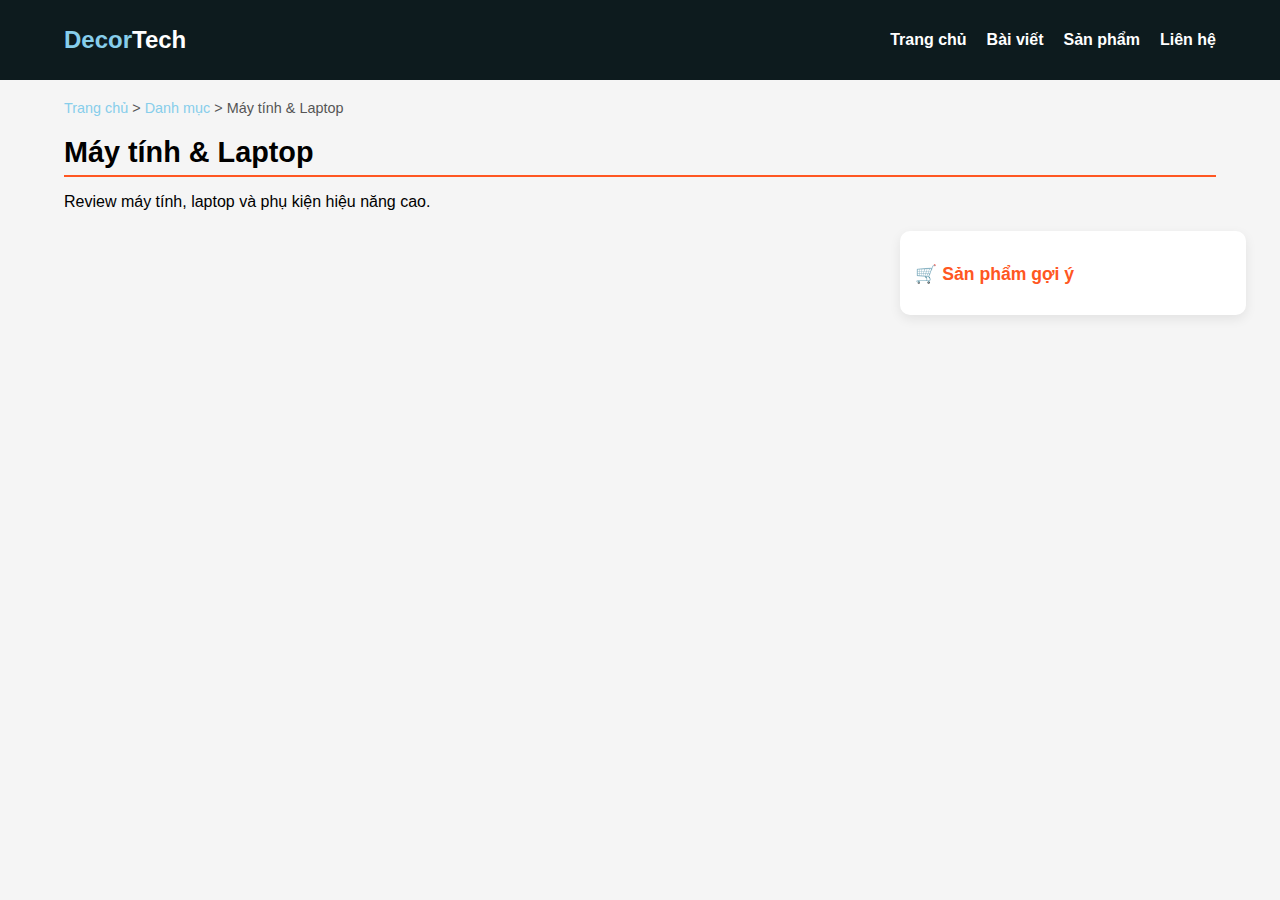
<file: danhmuc/category-maytinh.html>
<!DOCTYPE html>
<html lang="vi">
<head>
  <meta charset="UTF-8">
  <meta name="viewport" content="width=device-width,initial-scale=1.0">
  <title>Máy tính & Laptop - Decor Công Nghệ</title>
  <meta name="description" content="Review máy tính, laptop và phụ kiện hiệu năng cao.">
  <link rel="stylesheet" href="style.css">
  <link rel="stylesheet" href="https://cdnjs.cloudflare.com/ajax/libs/font-awesome/6.4.0/css/all.min.css">
  <script async src="https://www.googletagmanager.com/gtag/js?id=G-FD4Z0VSDCS"></script>
  <script>
    window.dataLayer = window.dataLayer || [];
    function gtag(){dataLayer.push(arguments);}
    gtag('js', new Date());
    gtag('config', 'G-FD4Z0VSDCS');
  </script>
</head>
<body>
  <header class="site-header">
    <div class="container flex-between">
      <div class="logo">Decor<span>Tech</span></div>
      <nav>
        <ul class="menu">
          <li><a href="../index.html">Trang chủ</a></li>
          <li><a href="#">Bài viết</a></li>
          <li><a href="#">Sản phẩm</a></li>
          <li><a href="#">Liên hệ</a></li>
        </ul>
        <button class="menu-toggle">☰</button>
      </nav>
    </div>
  </header>
  <nav class="breadcrumb"><a href="../index.html">Trang chủ</a> > <a href="../index.html#danhmuc">Danh mục</a> > <span>Máy tính & Laptop</span></nav>
  <header class="category-header"><h1>Máy tính & Laptop</h1><p class="tagline">Review máy tính, laptop và phụ kiện hiệu năng cao.</p></header>
  <main class="content container">
    <div class="main-column"></div>
    <aside class="sidebar"><div class="sidebar-box"><h3>🛒 Sản phẩm gợi ý</h3></div></aside>
  </main>
  <script src="script.js"></script>
</body>
</html>
</file>
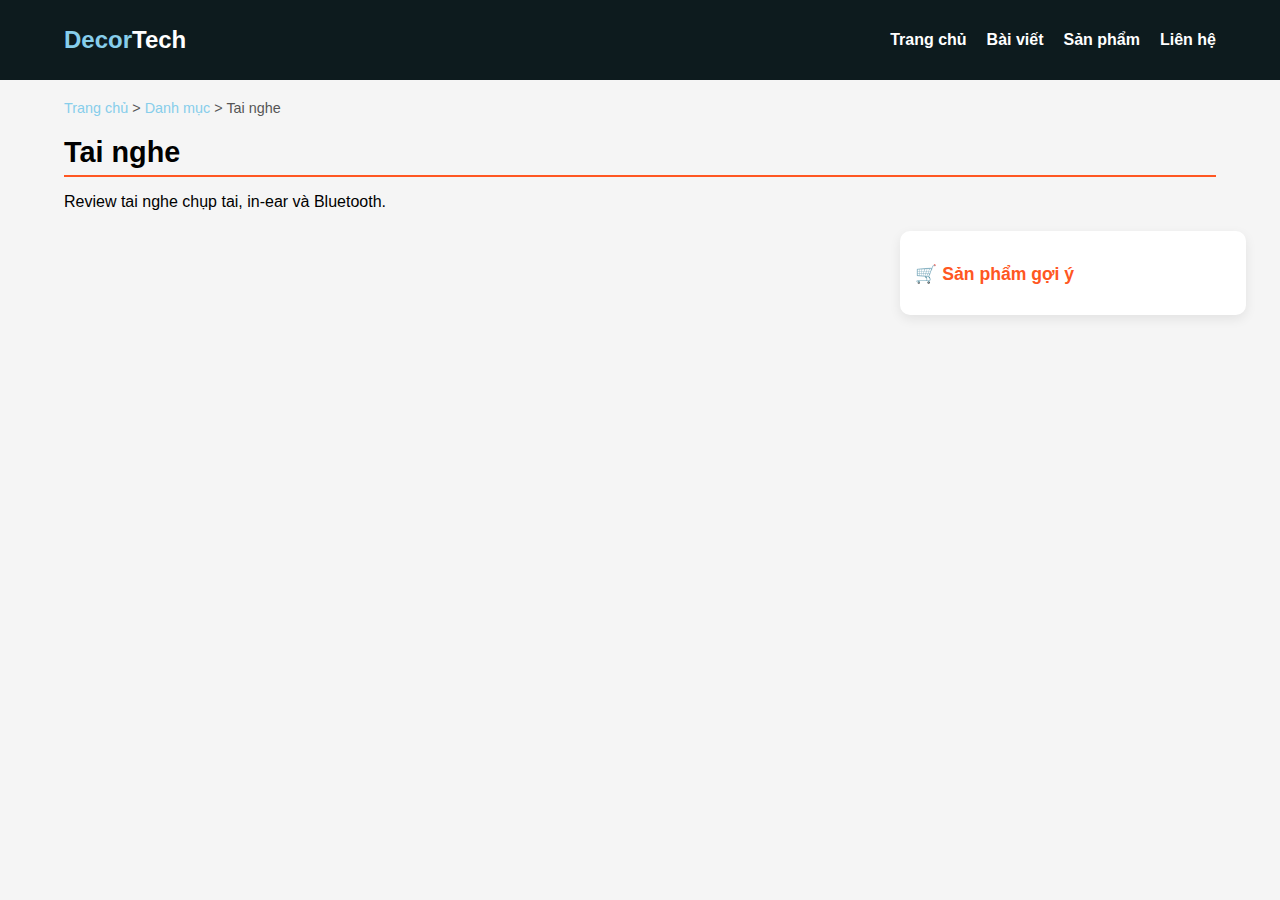
<file: danhmuc/category-tainghe.html>
<!DOCTYPE html>
<html lang="vi">
<head>
  <meta charset="UTF-8">
  <meta name="viewport" content="width=device-width,initial-scale=1.0">
  <title>Tai nghe - Decor Công Nghệ</title>
  <meta name="description" content="Review tai nghe chụp tai, in-ear và Bluetooth.">
  <link rel="stylesheet" href="style.css">
  <link rel="stylesheet" href="https://cdnjs.cloudflare.com/ajax/libs/font-awesome/6.4.0/css/all.min.css">
  <script async src="https://www.googletagmanager.com/gtag/js?id=G-FD4Z0VSDCS"></script>
  <script>
    window.dataLayer = window.dataLayer || [];
    function gtag(){dataLayer.push(arguments);}
    gtag('js', new Date());
    gtag('config', 'G-FD4Z0VSDCS');
  </script>
</head>
<body>
  <header class="site-header">
    <div class="container flex-between">
      <div class="logo">Decor<span>Tech</span></div>
      <nav>
        <ul class="menu">
          <li><a href="../index.html">Trang chủ</a></li>
          <li><a href="#">Bài viết</a></li>
          <li><a href="#">Sản phẩm</a></li>
          <li><a href="#">Liên hệ</a></li>
        </ul>
        <button class="menu-toggle">☰</button>
      </nav>
    </div>
  </header>
  <nav class="breadcrumb"><a href="../index.html">Trang chủ</a> > <a href="../index.html#danhmuc">Danh mục</a> > <span>Tai nghe</span></nav>
  <header class="category-header"><h1>Tai nghe</h1><p class="tagline">Review tai nghe chụp tai, in-ear và Bluetooth.</p></header>
  <main class="content container">
    <div class="main-column"></div>
    <aside class="sidebar"><div class="sidebar-box"><h3>🛒 Sản phẩm gợi ý</h3></div></aside>
  </main>
  <script src="script.js"></script>
</body>
</html>
</file>
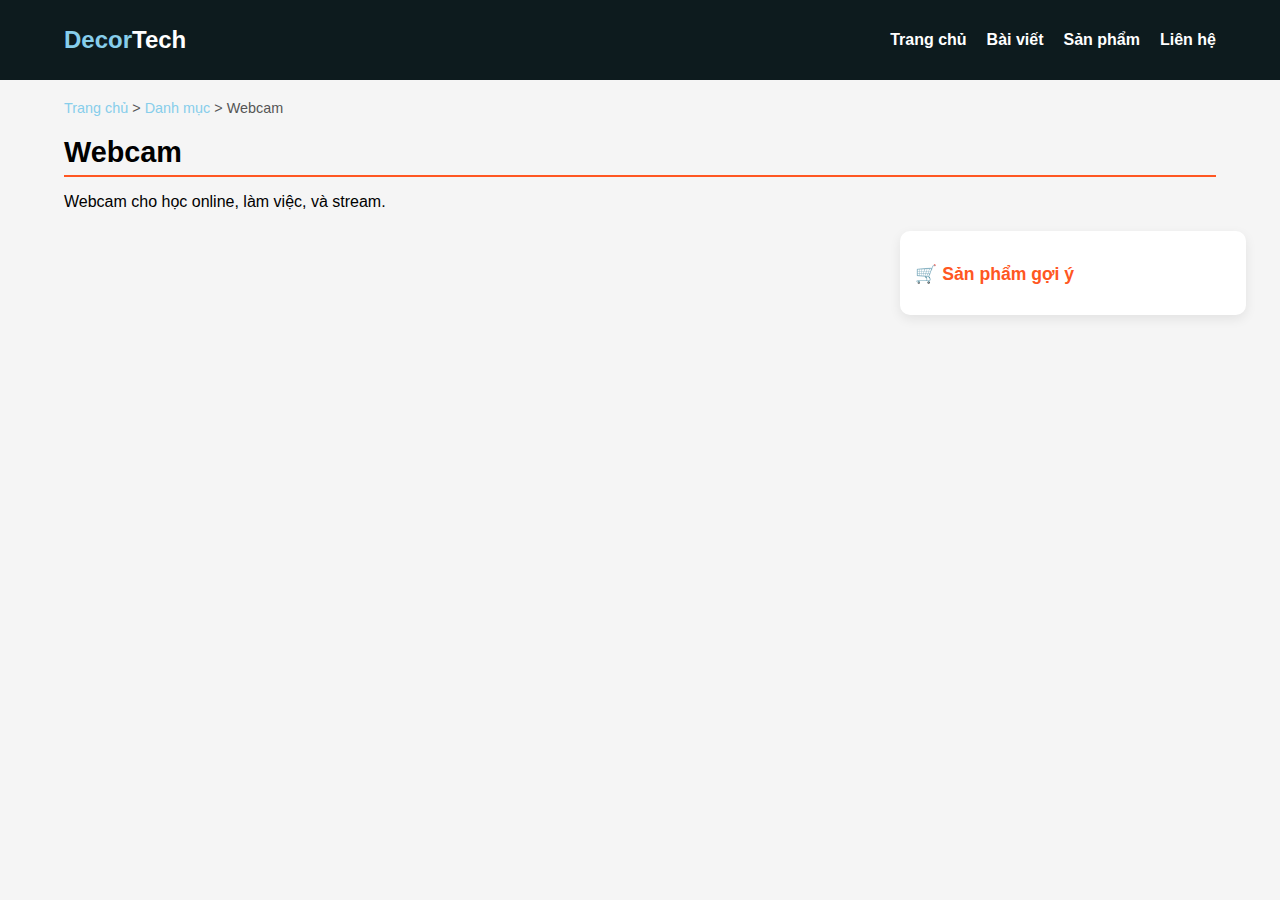
<file: danhmuc/category-webcam.html>
<!DOCTYPE html>
<html lang="vi">
<head>
  <meta charset="UTF-8">
  <meta name="viewport" content="width=device-width,initial-scale=1.0">
  <title>Webcam - Decor Công Nghệ</title>
  <meta name="description" content="Webcam cho học online, làm việc, và stream.">
  <link rel="stylesheet" href="style.css">
  <link rel="stylesheet" href="https://cdnjs.cloudflare.com/ajax/libs/font-awesome/6.4.0/css/all.min.css">
  <script async src="https://www.googletagmanager.com/gtag/js?id=G-FD4Z0VSDCS"></script>
  <script>
    window.dataLayer = window.dataLayer || [];
    function gtag(){dataLayer.push(arguments);}
    gtag('js', new Date());
    gtag('config', 'G-FD4Z0VSDCS');
  </script>
</head>
<body>
  <header class="site-header">
    <div class="container flex-between">
      <div class="logo">Decor<span>Tech</span></div>
      <nav>
        <ul class="menu">
          <li><a href="../index.html">Trang chủ</a></li>
          <li><a href="#">Bài viết</a></li>
          <li><a href="#">Sản phẩm</a></li>
          <li><a href="#">Liên hệ</a></li>
        </ul>
        <button class="menu-toggle">☰</button>
      </nav>
    </div>
  </header>
  <nav class="breadcrumb"><a href="../index.html">Trang chủ</a> > <a href="../index.html#danhmuc">Danh mục</a> > <span>Webcam</span></nav>
  <header class="category-header"><h1>Webcam</h1><p class="tagline">Webcam cho học online, làm việc, và stream.</p></header>
  <main class="content container">
    <div class="main-column"></div>
    <aside class="sidebar"><div class="sidebar-box"><h3>🛒 Sản phẩm gợi ý</h3></div></aside>
  </main>
  <script src="script.js"></script>
</body>
</html>
</file>
<file: danhmuc/style.css>
:root{--blue-light:#87ceeb;--dark-green-black:#0d1b1e;--text-light:#fff;--orange:#ff5722}
body{font-family:"Open Sans",sans-serif;background:#f5f5f5;margin:0}
.site-header{background:var(--dark-green-black);padding:15px 0;position:sticky;top:0;z-index:1000}
.container{width:90%;max-width:1200px;margin:auto}
.flex-between{display:flex;justify-content:space-between;align-items:center}
.logo{font-size:24px;font-weight:700;color:var(--blue-light)}.logo span{color:var(--text-light)}
.menu{list-style:none;display:flex;gap:20px}
.menu a{text-decoration:none;font-weight:600;color:var(--text-light);transition:.3s}
.menu a:hover{color:#3498db}
.menu-toggle{display:none}
.breadcrumb{font-size:.9rem;margin:20px auto;width:90%;max-width:1200px;color:#555}
.breadcrumb a{text-decoration:none;color:var(--blue-light)}
.category-header{width:90%;max-width:1200px;margin:0 auto 20px}
.category-header h1{font-size:1.8rem;border-bottom:2px solid var(--orange);padding-bottom:6px;margin-bottom:8px}
.content{display:flex;gap:30px;margin:20px auto;width:90%;max-width:1200px}
.main-column{flex:0 0 70%}.sidebar{flex:0 0 30%}
.post-card{display:flex;gap:20px;background:#fff;border-radius:10px;padding:20px;box-shadow:0 4px 12px rgba(0,0,0,.05);margin-bottom:25px;transition:transform .3s,box-shadow .3s}
.post-card:hover{transform:translateY(-6px) scale(1.02);box-shadow:0 8px 20px rgba(0,0,0,.12)}
.thumb{flex:0 0 40%;max-width:40%}.thumb img{width:100%;border-radius:8px}
.post-content{flex:1}.post-content h2{margin-bottom:10px}.post-content p{margin-bottom:10px}
.read-more{display:inline-block;margin-top:8px;color:var(--blue-light);font-weight:600;text-decoration:none;transition:all .3s ease}
.read-more:hover{color:#3498db;transform:translateY(-3px);text-decoration:underline}
.sidebar-box{background:#fff;padding:15px;border-radius:10px;box-shadow:0 4px 12px rgba(0,0,0,.08);margin-bottom:20px}
.sidebar-box h3{font-size:1.1rem;margin-bottom:15px;color:var(--orange)}
.suggest-item{display:flex;align-items:center;justify-content:space-between;gap:10px;margin-bottom:12px;padding:8px;border-radius:6px}
.suggest-item img{width:50px;height:50px;object-fit:cover;border-radius:6px}
.product-name{flex:1;font-size:.9rem;font-weight:600;color:#333}
.btn-cta{display:inline-flex;align-items:center;gap:4px;background:var(--orange);color:#fff!important;font-size:.8rem;padding:6px 12px;border-radius:4px;text-decoration:none;font-weight:600;white-space:nowrap;transition:.3s}
.btn-cta:hover{background:#e64a19;transform:translateY(-3px);box-shadow:0 4px 10px rgba(0,0,0,.15)}
.menu-toggle {
  font-size: 24px;
  background: var(--blue-light);
  color: var(--dark-green-black);
  border: none;
  padding: 6px 12px;
  border-radius: 4px;
  cursor: pointer;
}
.menu-toggle {
  font-size: 24px;
  background: var(--blue-light);
  color: var(--dark-green-black);
  border: none;
  padding: 6px 12px;
  border-radius: 4px;
  cursor: pointer;
}
/* Responsive tablet & mobile */
@media (max-width: 992px) {
  .content {
    flex-direction: column; /* chuyển từ 2 cột -> 1 cột */
  }
  .main-column,
  .sidebar {
    flex: 0 0 100%;
    max-width: 100%;
  }
}

/* Mobile nhỏ hơn 768px */
@media (max-width: 768px) {
  .menu { 
    display: none; 
    flex-direction: column; 
    background: var(--dark-green-black); 
    position: absolute; 
    top: 60px; 
    right: 20px; 
    width: 200px; 
    padding: 15px; 
    border-radius: 6px;
  }
  .menu.show { display: flex; }
  .menu-toggle { 
    display: inline-block; 
    font-size: 22px; 
    background: var(--blue-light); 
    color: var(--dark-green-black); 
    border: none; 
    padding: 6px 12px; 
    border-radius: 4px; 
    cursor: pointer; 
  }
  .post-card {
    flex-direction: column;
  }
  .thumb {
    flex: 0 0 100%;
    max-width: 100%;
  }
}
</file>
<file: style.css>
/* ================================
   🎨 Biến màu chủ đạo & Reset
================================ */
:root {
  --blue-light: #87ceeb;
  --dark-green-black: #0d1b1e;
  --text-light: #ffffff;
}

* { margin: 0; padding: 0; box-sizing: border-box; }
body { font-family: "Open Sans", sans-serif; }

/* ================================
   ⚙️ Container & Flex utilities
================================ */
.container {
  width: 90%;
  max-width: 1200px;
  margin: auto;
}
.flex-between {
  display: flex;
  justify-content: space-between;
  align-items: center;
}

/* ================================
   🏠 Header
================================ */
.site-header {
  background: var(--dark-green-black);
  padding: 15px 0;
  position: sticky;
  top: 0;
  z-index: 1000;
}
.logo {
  font-size: 24px;
  font-weight: 700;
  color: var(--blue-light);
}
.logo span { color: var(--text-light); }

.menu {
  list-style: none;
  display: flex;
  gap: 20px;
}
.menu a {
  text-decoration: none;
  font-weight: 600;
  color: var(--text-light);
  transition: color 0.3s;
}
.menu a:hover { color: var(--blue-light); }

.menu-toggle {
  display: none;
  font-size: 22px;
  background: var(--blue-light);
  color: var(--dark-green-black);
  border: none;
  padding: 6px 10px;
  border-radius: 4px;
  cursor: pointer;
}

/* Responsive menu */
@media (max-width: 768px) {
  .menu {
    display: none;
    flex-direction: column;
    background: var(--dark-green-black);
    position: absolute;
    top: 60px;
    right: 20px;
    padding: 15px;
    border-radius: 6px;
  }
  .menu.show { display: flex; }
  .menu-toggle { display: inline-block; }
}

/* ================================
   🌄 Hero
================================ */
.hero {
  width: 100%;
  overflow: hidden;
  margin-bottom: 10px;
}
.hero-img {
  width: 100%;
  height: auto;
  display: block;
  object-fit: cover;
}
.hero-text {
  background: #f9f9f9;
  padding: 40px 20px;
  text-align: center;
}
.hero-text h1 {
  font-size: 2.2rem;
  margin-bottom: 15px;
  position: relative;
  display: inline-block;
}
.hero-text h1::after {
  content: "";
  display: block;
  width: 50px;
  height: 2px;
  background: #ff6600;
  margin: 10px auto 0;
}
.hero-text p {
  font-size: 1.1rem;
  color: #555;
  margin-bottom: 25px;
}
.sub-tagline {
  display: block;
  font-size: 0.9rem;
  color: #777;
  margin-bottom: 25px;
}
.btn-cta {
  display: inline-block;
  background: var(--dark-green-black);
  color: var(--text-light) !important;
  padding: 12px 28px;
  border-radius: 6px;
  text-decoration: none;
  font-weight: 600;
  transition: background 0.3s, transform 0.2s;
}
.btn-cta:hover {
  background: #000;
  transform: translateY(-2px);
}

/* Responsive Hero */
@media (min-width: 993px) {
  .hero-text h1 { font-size: 3.7rem; }
  .hero-text p { font-size: 1.6rem; }
  .sub-tagline { font-size: 1.2rem; }
  .btn-cta { font-size: 1rem; padding: 15px 28px; }
}
@media (max-width: 992px) {
  .hero-text h1 { font-size: 1.8rem; }
  .hero-text p { font-size: 1rem; }
  .sub-tagline { font-size: 0.85rem; }
  .btn-cta { font-size: 0.95rem; padding: 10px 24px; }
}
@media (max-width: 600px) {
  .hero-text h1 { font-size: 1.8rem; }
  .hero-text p { font-size: 1.1rem; }
  .sub-tagline { font-size: 0.9rem; }
  .btn-cta { font-size: 1rem; padding: 10px 20px; }
}

/* ================================
   🏆 Bestseller Slider
================================ */
.bestseller {
  position: relative;
  padding: 15px;
  text-align: center;
  margin: 10px auto;
  width: calc(100% - 30px);
  max-width: 1200px;
  background: #e6e6e6;
  border-radius: 20px;
  z-index: 1;
}
.bestseller h2 {
  margin-bottom: 25px;
  font-size: 1.8rem;
  color: #ff5722;
}
.slider {
  display: flex;
  gap: 15px;
  overflow: hidden;
}

/* Card sản phẩm */
.slide {
  flex: 0 0 auto;
  width: 200px;   /* desktop */
  height: 320px;
  background: #fff;
  border: 1px solid #ddd;
  border-radius: 8px;
  padding: 10px;
  display: flex;
  flex-direction: column;
  align-items: center;
  text-align: center;
  justify-content: space-between;
  box-sizing: border-box;
}
.product-thumb {
  width: 100%;
  aspect-ratio: 1 / 1;
  border-radius: 8px;
  overflow: hidden;
  background: #f5f5f5;
}
.product-thumb img {
  width: 100%;
  height: 100%;
  object-fit: cover;
  display: block;
}
.rating {
  margin-top: 8px;
  font-weight: bold;
  color: #ff9800;
  font-size: 0.85rem;
}
.slide h3 {
  font-size: 0.9rem;
  font-weight: 600;
  margin: 6px 0;
  color: #333;
  line-height: 1.3;
  min-height: 38px;
}
.btn-buy {
  display: inline-flex;        /* hiển thị theo flex, nằm cùng hàng */
  align-items: center;         /* căn giữa icon và chữ theo chiều dọc */
  justify-content: center;
  gap: 6px;                    /* khoảng cách icon và chữ */

  width: 100%;
  max-width: 160px;
  margin: 8px auto 0;
  padding: 8px 12px;
  background: #ff5722;
  color: #fff !important;
  font-size: 0.85rem;
  font-weight: 600;
  border-radius: 4px;
  text-decoration: none;
  transition: background 0.3s;
  white-space: nowrap;
  box-sizing: border-box;
}

.btn-buy:hover {
  background: #e64a19;
}

.icon-shopee {
  width: 16px;
  height: 16px;
  object-fit: contain;
  display: block;   /* đảm bảo icon thẳng hàng */
}




/* Responsive */
@media (max-width: 992px) {
  .slide { width: 160px; height: 260px; }
}
@media (max-width: 600px) {
  .slide { width: 160px; height: 230px; }
  .slide h3 { font-size: 0.8rem; min-height: 32px; }
  .btn-buy { font-size: 0.75rem; padding: 5px 10px; }
}

/* ================================
   🗂 Category Slider
================================ */
.category-slider {
  display: flex;
  flex-wrap: nowrap;
  gap: 14px;
  overflow-x: auto;
  overflow-y: hidden;
  padding: 15px;
  cursor: grab;
  -webkit-overflow-scrolling: touch;
  scroll-behavior: smooth;
  scrollbar-width: thin;
  scrollbar-color: var(--dark-green-black) #e0e0e0;
  user-select: none;
}
.category-item {
  flex: 0 0 auto;
  width: 90px;
  text-align: center;
  scroll-snap-align: start;
  transition: transform 0.3s ease, box-shadow 0.3s ease;
}
.cat-thumb {
  width: 100%;
  aspect-ratio: 1 / 1;
  background: #ccc;
  border-radius: 10px;
  margin-bottom: 6px;
  display: flex;
  align-items: center;
  justify-content: center;
  overflow: hidden;
}
.cat-thumb img {
  max-width: 100%;
  max-height: 100%;
  object-fit: contain;
  display: block;
}
.category-item p {
  font-size: 0.85rem;
  color: #333;
  margin-top: 4px;
}

/* Scrollbar style */
.category-slider::-webkit-scrollbar { height: 6px; }
.category-slider::-webkit-scrollbar-track {
  background: #e0e0e0;
  border-radius: 4px;
}
.category-slider::-webkit-scrollbar-thumb {
  background: var(--dark-green-black);
  border-radius: 4px;
}
.category-slider::-webkit-scrollbar-thumb:hover { background: #000; }
@media (min-width: 993px) {
  .category-slider { cursor: default; overflow-x: visible; }
  .category-item:hover {
    transform: translateY(-5px) scale(1.05);
    box-shadow: 0 6px 18px rgba(0,0,0,0.15);
  }
}
.category-item {
  display: block;
  text-decoration: none;   /* bỏ gạch chân */
  color: inherit;          /* giữ màu chữ như cũ */
}

.category-item:hover p {
  color: var(--blue-light); /* khi hover đổi màu chữ */
}

/* ================================
   📄 Content Layout
================================ */
.content {
  display: flex;
  gap: 30px;
  margin: 40px auto;
}
.main-column { flex: 0 0 70%; }
.sidebar { flex: 0 0 30%; }
.sidebar-box {
  background: #f9f9f9;
  padding: 15px;
  margin-bottom: 20px;
  border-radius: 8px;
  box-shadow: 0 4px 10px rgba(0,0,0,0.05);
}
.sidebar-box h3 {
  margin-bottom: 12px;
  font-size: 1.2rem;
  color: #ff5722;
}
.sidebar-box ul { list-style: none; }
.sidebar-box li { margin-bottom: 8px; }
.sidebar-box a {
  text-decoration: none;
  color: var(--dark-green-black);
  transition: color 0.3s;
}
.sidebar-box a:hover { color: var(--blue-light); }
@media (max-width: 992px) {
  .content { flex-direction: column; }
  .main-column, .sidebar { flex: 0 0 100%; }
}

/* ================================
   📰 Post Cards
================================ */
.post-card {
  display: flex;
  gap: 20px;
  align-items: flex-start;
  background: #fff;
  margin-bottom: 25px;
  border-radius: 10px;
  padding: 15px;
  box-shadow: 0 4px 12px rgba(0,0,0,0.05);
  transition: transform 0.3s ease, box-shadow 0.3s ease;
}
.post-card:hover {
  transform: translateY(-5px) scale(1.02);
  box-shadow: 0 8px 20px rgba(0,0,0,0.12);
}
.thumb {
  flex: 0 0 30%;
  max-width: 150px;
  aspect-ratio: 4/3;
  border-radius: 8px;
  background: #ccc;
}
.post-content { flex: 1; }
.post-content h2 {
  font-size: 1.2rem;
  margin-bottom: 8px;
  color: var(--dark-green-black);
}
.post-content p {
  font-size: 0.95rem;
  color: #555;
  margin-bottom: 12px;
}
.read-more {
  display: inline-block;
  color: var(--blue-light);
  font-weight: 600;
  text-decoration: none;
}
.read-more:hover { text-decoration: underline; }
@media (max-width: 768px) {
  .main-column {
    display: grid;
    grid-template-columns: 1fr 1fr;
    gap: 15px;
  }
  .post-card {
    flex-direction: column;
    padding: 10px;
  }
  .thumb {
    width: 100%;
    max-width: 100%;
    aspect-ratio: 1 / 1;
  }
  .post-content h2 { font-size: 1rem; }
  .post-content p { display: none; }
}
</file>
